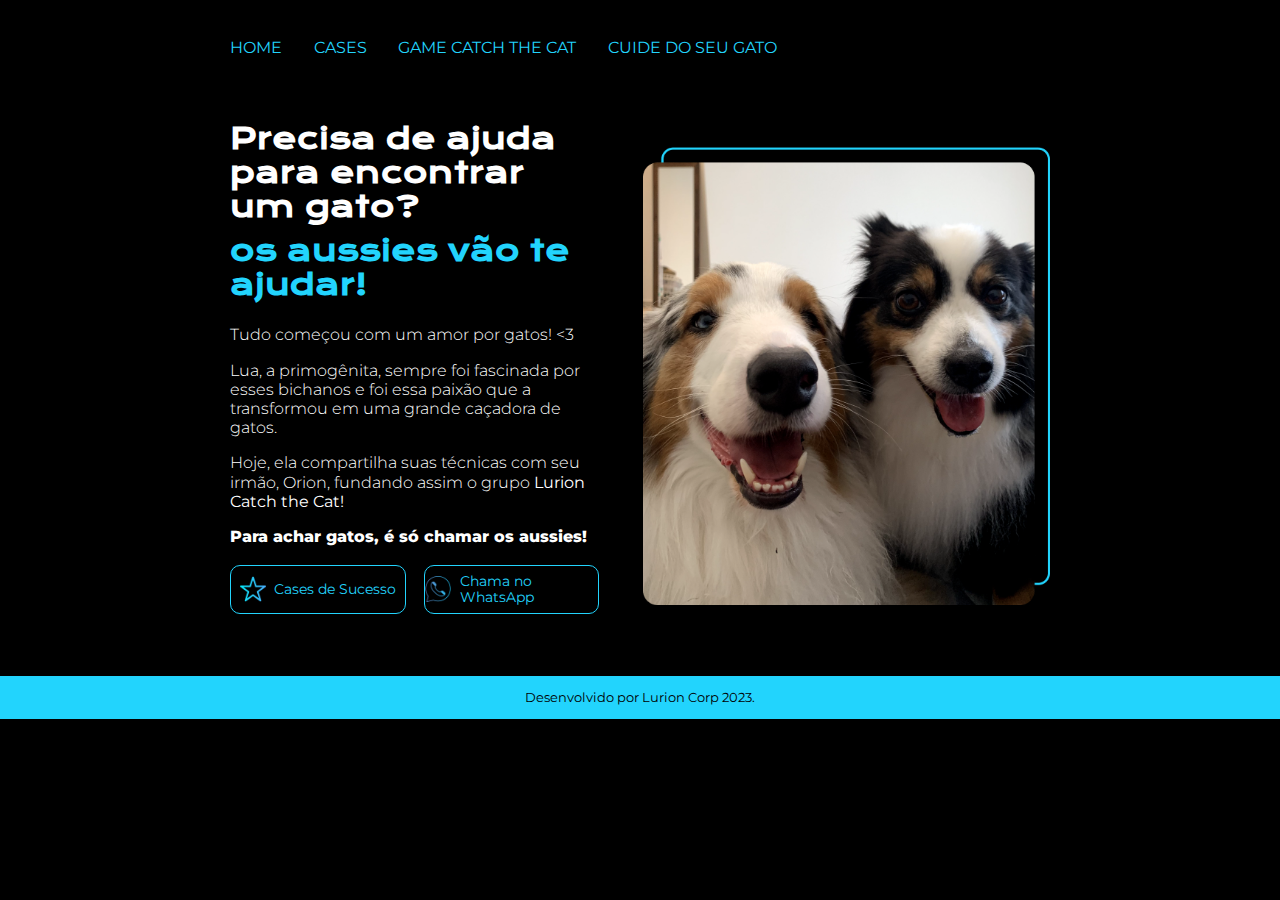
<file: index.html>
<!DOCTYPE html>
<html lang="pt-BR">
<head>
    <meta charset="UTF-8">
    <meta http-equiv="X-UA-Compatible" content="IE=edge">
    <meta name="viewport" content="width=device-width, initial-scale=1.0">

    <link rel="preconnect" href="https://fonts.googleapis.com">
    <link rel="preconnect" href="https://fonts.gstatic.com" crossorigin>
    <link href="https://fonts.googleapis.com/css2?family=Krona+One&family=Montserrat:wght@300;500;800&display=swap" rel="stylesheet">
    
    <link rel="stylesheet" href="./estilos/normalize.css">
    <link rel="stylesheet" type="text/css" href="./estilos/style.css" media="screen" />

    <link rel="canonical" href="https://www.lurion.com.br">
    <link rel="icon" href="./assets/favicon.ico">
    <title>Lurion Catch the Cat!</title>
</head>
<body>
    <header>
        <nav class="menu">
            <a class="menu__links" href="index.html">HOME</a>
            <a class="menu__links" href="cases-de-sucesso.html">CASES</a>
            <a class="menu__links" href="game-catch-the-cat">GAME CATCH THE CAT</a>
            <a class="menu__links" href="cuide-do-seu-gato.html">CUIDE DO SEU GATO</a>
        </nav>
    </header>
    <main class="container">
        <section class="container__content">
            <!-- Titulos -->
            <h1>Precisa de ajuda para encontrar um gato?</h1>
            <h2>os aussies vão te ajudar!</h2>
            <!-- Texto central -->
            <p>Tudo começou com um amor por gatos! <3</p> 
            <p>Lua, a primogênita, sempre foi fascinada por esses bichanos e foi essa paixão que a transformou em uma grande caçadora de gatos.</p>
            <p>Hoje, ela compartilha suas técnicas com seu irmão, Orion, fundando assim o grupo <strong>Lurion Catch the Cat!</strong></p> 
            <p class="container__texto-destaque">Para achar gatos, é só chamar os aussies!</p>
            <!-- CTAs -->
            <div class="container__botoes">
                <a class="container__cta" href="cases-de-sucesso.html"">
                    <img src="assets/estrela.png" alt="portfolio">
                    Cases de Sucesso</a> 
                <a class="container__cta" href="https://api.whatsapp.com/send/?phone=5521998453223">
                    <img src="assets/whatsapp.png" alt="whatsApp">
                    Chama no WhatsApp</a>  
            </div>
        </section>
        <!-- Decoração -->
        <img class="container__img-destaque" src="./assets/lurion__bio.png" alt="Os Aussies fundadores de Lurion Catch the Cat">
    </main>
    <footer class="rodape">
        <p>Desenvolvido por Lurion Corp 2023.</p>
    </footer>
</body>
</html>
</file>
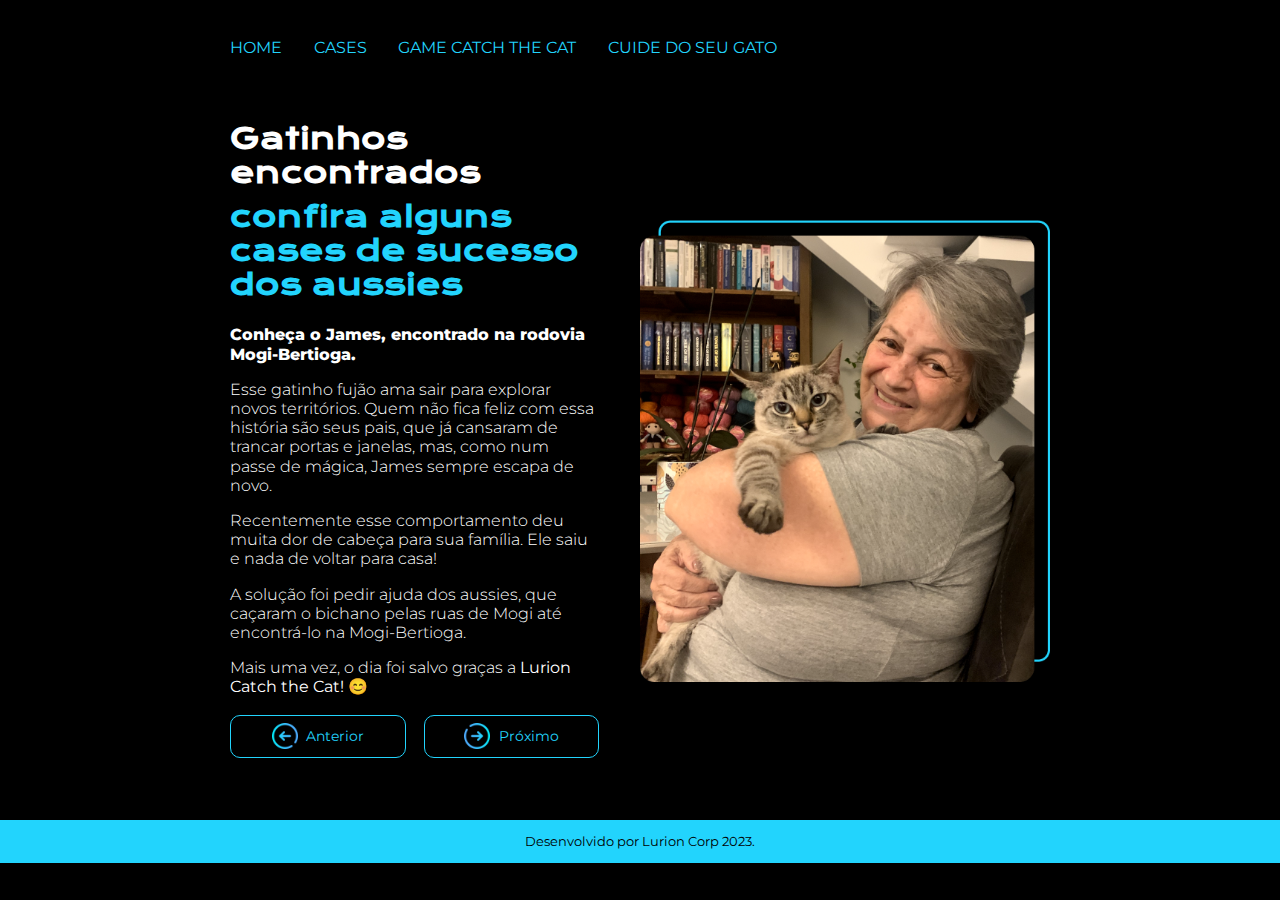
<file: cases-de-sucesso.html>
<!DOCTYPE html>
<html lang="pt-BR">
<head>
    <meta charset="UTF-8">
    <meta http-equiv="X-UA-Compatible" content="IE=edge">
    <meta name="viewport" content="width=device-width, initial-scale=1.0">

    <link rel="preconnect" href="https://fonts.googleapis.com">
    <link rel="preconnect" href="https://fonts.gstatic.com" crossorigin>
    <link href="https://fonts.googleapis.com/css2?family=Krona+One&family=Montserrat:wght@300;500;800&display=swap" rel="stylesheet">
    
    <link rel="stylesheet" href="./estilos/normalize.css">
    <link rel="stylesheet" type="text/css" href="./estilos/style.css" media="screen" />

    <link rel="canonical" href="https://www.lurion.com.br">
    <link rel="icon" href="./assets/favicon.ico">
    <title>Lurion Catch the Cat!</title>
</head>
<body>
    <header>
        <nav class="menu">
            <a class="menu__links" href="index.html">HOME</a>
            <a class="menu__links" href="cases-de-sucesso.html">CASES</a>
            <a class="menu__links" href="game-catch-the-cat">GAME CATCH THE CAT</a>
            <a class="menu__links" href="cuide-do-seu-gato.html">CUIDE DO SEU GATO</a>
        </nav>
    </header>
    <main class="container">
        <section class="container__content">
            <!-- Titulos -->
            <h1>Gatinhos encontrados</h1>
            <h2>confira alguns cases de sucesso dos aussies</h2>
            <!-- Texto central -->           
            <p class="container__texto-destaque">Conheça o James, encontrado na rodovia Mogi-Bertioga.</p>
            <p>Esse gatinho fujão ama sair para explorar novos territórios. Quem não fica feliz com essa história são seus pais, que já cansaram de trancar portas e janelas, mas, como num passe de mágica, James sempre escapa de novo.</p>
            <p>Recentemente esse comportamento deu muita dor de cabeça para sua família. Ele saiu e nada de voltar para casa!</p>
            <p>A solução foi pedir ajuda dos aussies, que caçaram o bichano pelas ruas de Mogi até encontrá-lo na Mogi-Bertioga.</p>
            <p>Mais uma vez, o dia foi salvo graças a <strong>Lurion Catch the Cat! 😊 </strong></p> 
            <!-- CTAs -->
            <div class="container__botoes">
                <a class="container__cta" href="#"">
                    <img src="assets/seta-esquerda.png" alt="Anterior">
                    Anterior</a> 
                <a class="container__cta" href="#">
                    <img src="assets/seta-direita.png" alt="Próximo">
                    Próximo</a>  
            </div>
        </section>
        <!-- Decoração -->
        <img class="container__img-destaque" src="./assets/case-james.png " alt="Esse é o James, gato de 6 meses encontrado na rodovia Mogi-Bertioga">
    </main>
    <footer class="rodape">
        <p>Desenvolvido por Lurion Corp 2023.</p>
    </footer>
</body>
</html>
</file>
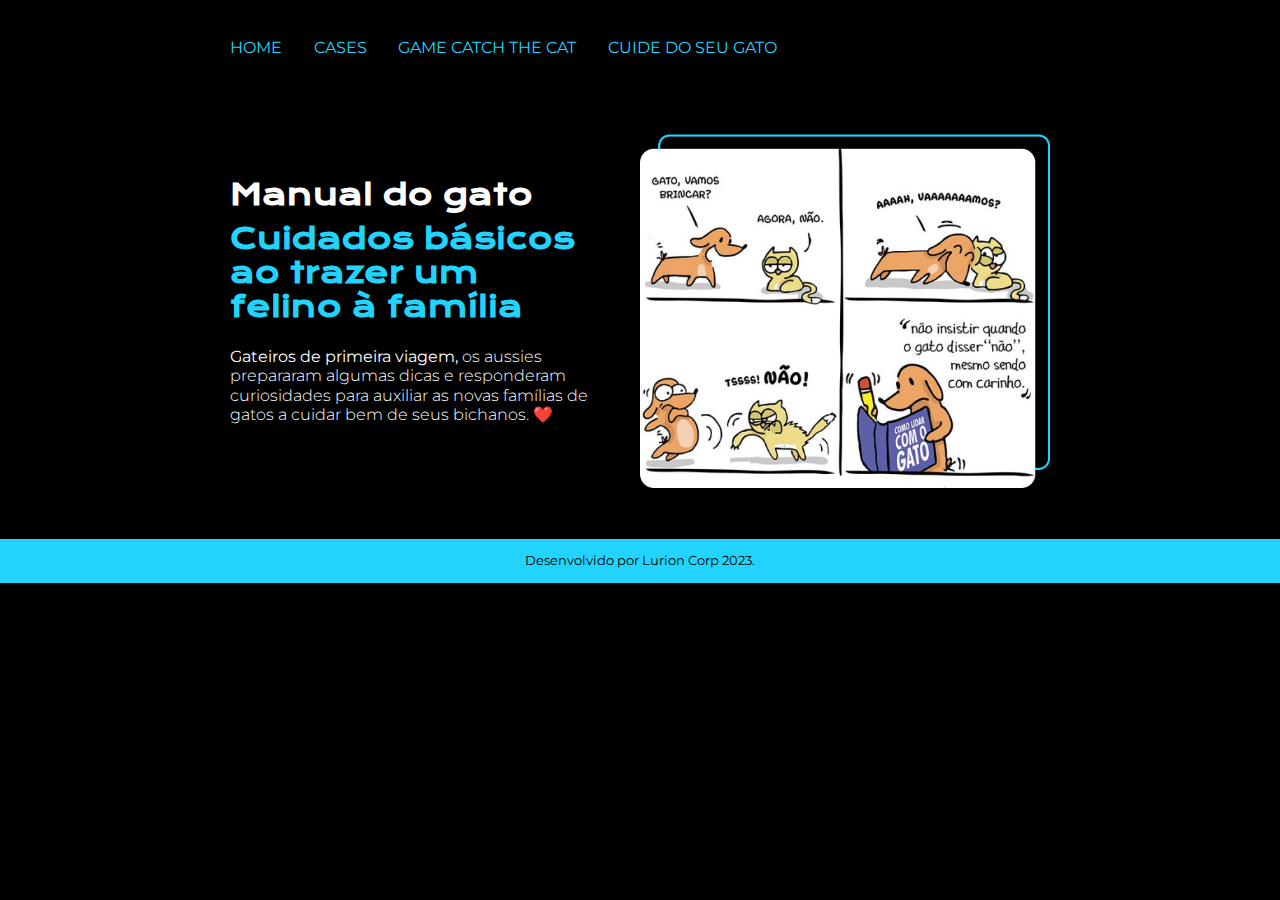
<file: cuide-do-seu-gato.html>
<!DOCTYPE html>
<html lang="pt-BR">
<head>
    <meta charset="UTF-8">
    <meta http-equiv="X-UA-Compatible" content="IE=edge">
    <meta name="viewport" content="width=device-width, initial-scale=1.0">

    <link rel="preconnect" href="https://fonts.googleapis.com">
    <link rel="preconnect" href="https://fonts.gstatic.com" crossorigin>
    <link href="https://fonts.googleapis.com/css2?family=Krona+One&family=Montserrat:wght@300;500;800&display=swap" rel="stylesheet">
    
    <link rel="stylesheet" href="./estilos/normalize.css">
    <link rel="stylesheet" type="text/css" href="./estilos/style.css" media="screen" />

    <link rel="canonical" href="https://www.lurion.com.br">
    <link rel="icon" href="./assets/favicon.ico">
    <title>Lurion Catch the Cat!</title>
</head>
<body>
    <header>
        <nav class="menu">
            <a class="menu__links" href="index.html">HOME</a>
            <a class="menu__links" href="cases-de-sucesso.html">CASES</a>
            <a class="menu__links" href="game-catch-the-cat">GAME CATCH THE CAT</a>
            <a class="menu__links" href="cuide-do-seu-gato.html">CUIDE DO SEU GATO</a>
        </nav>
    </header>
    <main class="container">
        <section class="container__content">
            <!-- Titulos -->
            <h1>Manual do gato</h1>
            <h2>Cuidados básicos ao trazer um felino à família</h2>
            <!-- Texto central -->
            <p><strong>Gateiros de primeira viagem,</strong> os aussies prepararam algumas dicas e responderam curiosidades para auxiliar as novas famílias de gatos a cuidar bem de seus bichanos. ❤️</p>
        </section>
        <!-- Decoração -->
        <img class="container__img-destaque" src="./assets/manual-do-gato.png" alt="Como lidar com o gato: um meme.">
    </main>
    <footer class="rodape">
        <p>Desenvolvido por Lurion Corp 2023.</p>
    </footer>
</body>
</html>
</file>
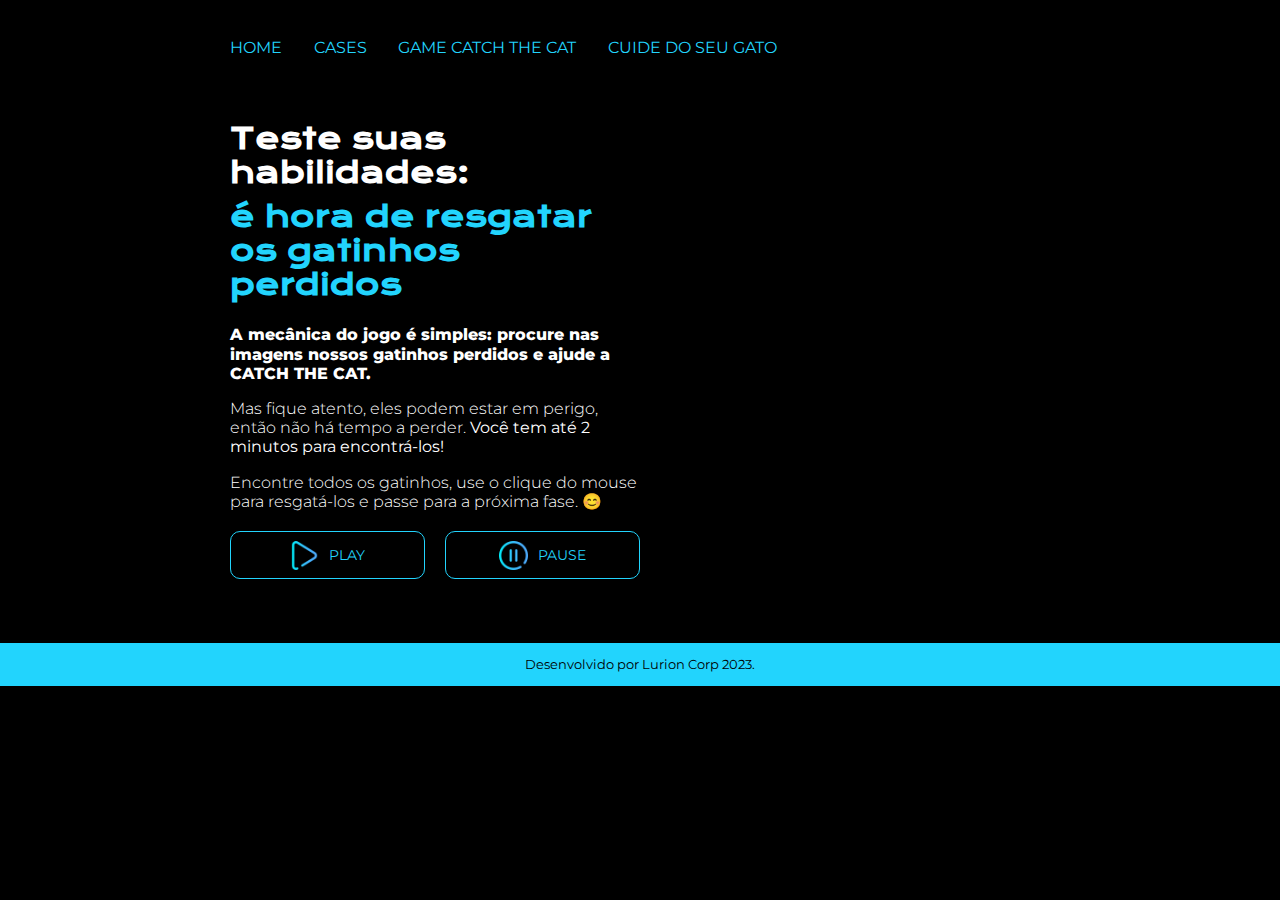
<file: game-catch-the-cat.html>
<!DOCTYPE html>
<html lang="pt-BR">
<head>
    <meta charset="UTF-8">
    <meta http-equiv="X-UA-Compatible" content="IE=edge">
    <meta name="viewport" content="width=device-width, initial-scale=1.0">

    <link rel="preconnect" href="https://fonts.googleapis.com">
    <link rel="preconnect" href="https://fonts.gstatic.com" crossorigin>
    <link href="https://fonts.googleapis.com/css2?family=Krona+One&family=Montserrat:wght@300;500;800&display=swap" rel="stylesheet">
    
    <link rel="stylesheet" href="./estilos/normalize.css">
    <link rel="stylesheet" type="text/css" href="./estilos/style.css" media="screen" />

    <link rel="canonical" href="https://www.lurion.com.br">
    <link rel="icon" href="./assets/favicon.ico">
    <title>Lurion Catch the Cat!</title>
</head>
<body>
    <header>
        <nav class="menu">
            <a class="menu__links" href="index.html">HOME</a>
            <a class="menu__links" href="cases-de-sucesso.html">CASES</a>
            <a class="menu__links" href="game-catch-the-cat">GAME CATCH THE CAT</a>
            <a class="menu__links" href="cuide-do-seu-gato.html">CUIDE DO SEU GATO</a>
        </nav>
    </header>
    <main class="container">
        <section class="container__content">
            <!-- Titulos -->
            <h1>Teste suas habilidades:</h1>
            <h2>é hora de resgatar os gatinhos perdidos</h2>
            <!-- Texto central -->
            <p class="container__texto-destaque">A mecânica do jogo é simples: procure nas imagens nossos gatinhos perdidos e ajude a CATCH THE CAT.</p> 
            <p>Mas fique atento, eles podem estar em perigo, então não há tempo a perder. <strong>Você tem até 2 minutos para encontrá-los!</strong></p>
            <p>Encontre todos os gatinhos, use o clique do mouse para resgatá-los e passe para a próxima fase. 😊</p>
            <!-- CTAs -->
            <div class="container__botoes">
                <a class="container__cta" href="#">
                    <img src="assets/jogar.png" alt="Começar o jogo">
                    PLAY</a> 
                <a class="container__cta" href="https://api.whatsapp.com/send/?phone=5521998453223">
                    <img src="assets/pausa.png" alt="Parar o jogo">
                    PAUSE</a>  
            </div>
        </section>
    </main>
    <footer class="rodape">
        <p>Desenvolvido por Lurion Corp 2023.</p>
    </footer>
</body>
</html>
</file>
<file: estilos/style.css>
:root {
    --cor-primaria: #000000;
    --cor-secundaria:#22D4FD;
    --cor-terciaria: #FFFFFF;

    --fonte-primaria: 'Montserrat', sans-serif;
    --fonte-secundaria: 'Krona One', sans-serif;
} 

body {
    /* height: 100vh; */
    box-sizing: border-box;
    width: 100%;

    /* max-width: 500px; */
    min-width: 320px;

    margin-left: auto;
    margin-right: auto;

    background-color: var(--cor-primaria);

    font-family: var(--fonte-primaria);
    color: var(--cor-terciaria);
    font-size: 1rem;
    text-align: left;
    font-weight: 300;
    line-height: 1.2;
}

nav.menu {
    display: flex;
    gap: 3%;
    padding: 3% 0 0 18%;
}

a.menu__links {
    text-decoration: none;
    color: var(--cor-secundaria);
    font-weight: 400;
    text-align: center;
}

a.menu__links:hover {
    color:white;
}

h1 {
    font-family: var(--fonte-secundaria);
    font-size: 1.85rem;
    line-height: 1.15;
  }

h2 {
    color: var(--cor-secundaria);
    font-family: var(--fonte-secundaria);
    font-size: 1.85rem;
    margin-top: -10px;
    line-height: 1.15;
}

main.container {
    display: flex;
    justify-content: space-between;
    align-items: center;
    padding:3.4% 18%;
    gap: 5%;
}

section.container__content {
    width: 50%;
}

p.container__texto-destaque {
    font-weight: 800;
}
  
div.container__botoes {
    display: flex;
    width: 100%;
    margin: 5% 0;
    gap: 5%;
}
a.container__cta {
    text-decoration: none;

    display: flex;
    justify-content: center;
    align-items: center;
    width: 50%;
    gap:5%;
    padding: 2% 0;

    border: 1px solid  var(--cor-secundaria);
    border-radius: 10px;

    font-size: 0.85rem;
    font-weight: 400;

    color: var(--cor-secundaria);
}

a.container__cta img {
    width: 15%;
}

a.container__cta:hover {
    background-color: var(--cor-terciaria);
    color: var(--cor-primaria);
    font-weight: 500;
}

.container__img-destaque {
    width: 50%;
    margin: 4% 0 1% 0;
}

footer.rodape {
    background-color: var(--cor-secundaria);
    color: var(--cor-primaria);
    padding: 0.1%;
    font-size: 0.8rem;
    font-weight: 400;
    text-align: center;
}

@media (max-width: 1200px) {
    nav.menu {
        justify-content: center;
        padding: 5% 0 0 0;
    }

    main.container {
        flex-direction: column-reverse;
        padding:2% 5%;
        gap: 0;
    }
    section.container__content {
        width: auto;
    }
}
</file>
